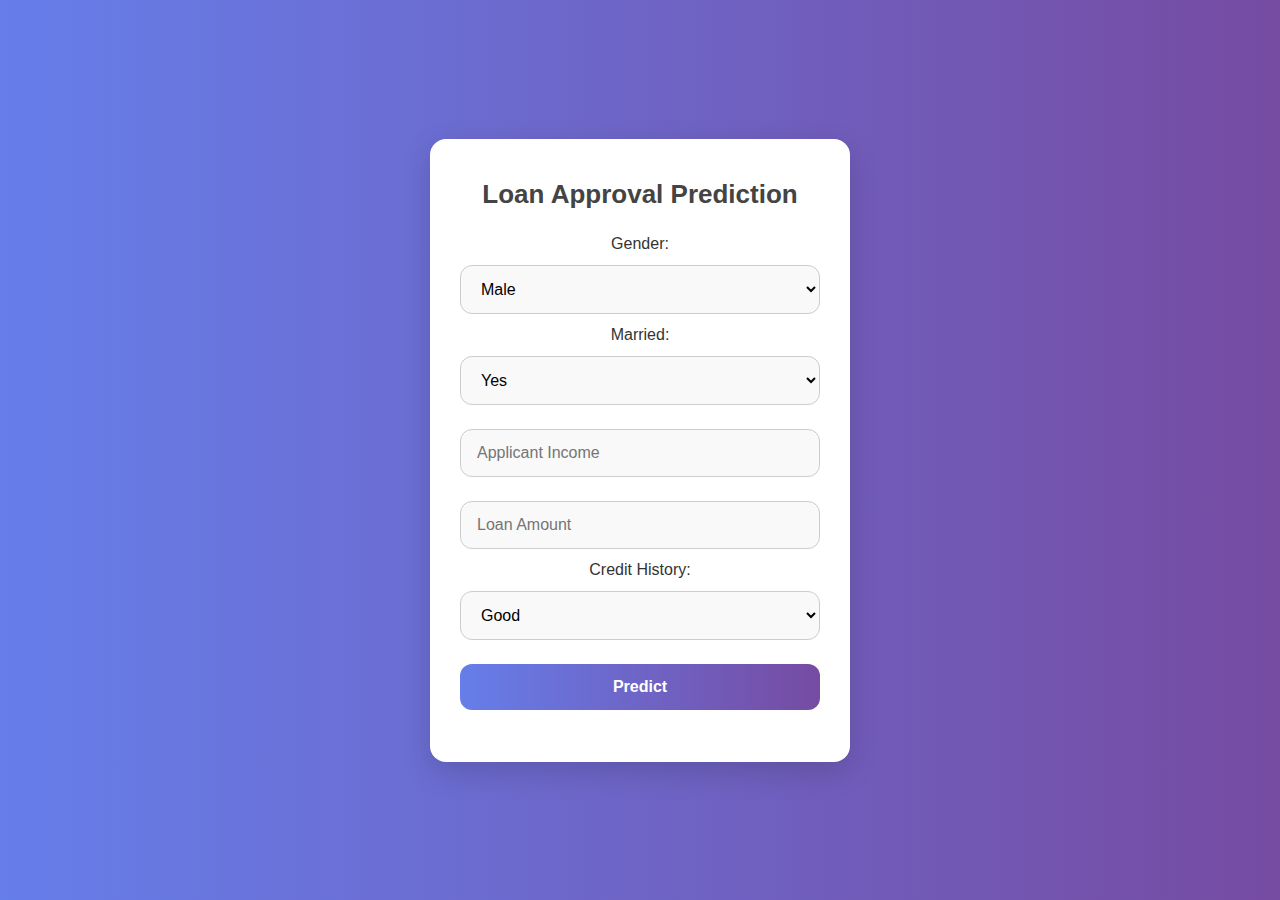
<file: templates/index.html>
<!DOCTYPE html>
<html>
<head>
  <title>Loan Predictor</title>
  <link rel="stylesheet" href="/static/style.css">
</head>
<body>
<div class="container">
  <h2>Loan Approval Prediction</h2>
  <form action="/predict" method="post">

    <label for="gender">Gender:</label>
    <select name="gender" required>
      <option value="Male">Male</option>
      <option value="Female">Female</option>
    </select><br>

    <label for="married">Married:</label>
    <select name="married" required>
      <option value="Yes">Yes</option>
      <option value="No">No</option>
    </select><br>

    <input type="number" name="income" placeholder="Applicant Income" required><br>

    <input type="number" name="loan" placeholder="Loan Amount" required><br>

    <label for="history">Credit History:</label>
    <select name="history" required>
      <option value="Good">Good</option>
      <option value="Bad">Bad</option>
    </select><br>

    <button type="submit">Predict</button>
  </form>
</div>
</body>
</html>
</file>
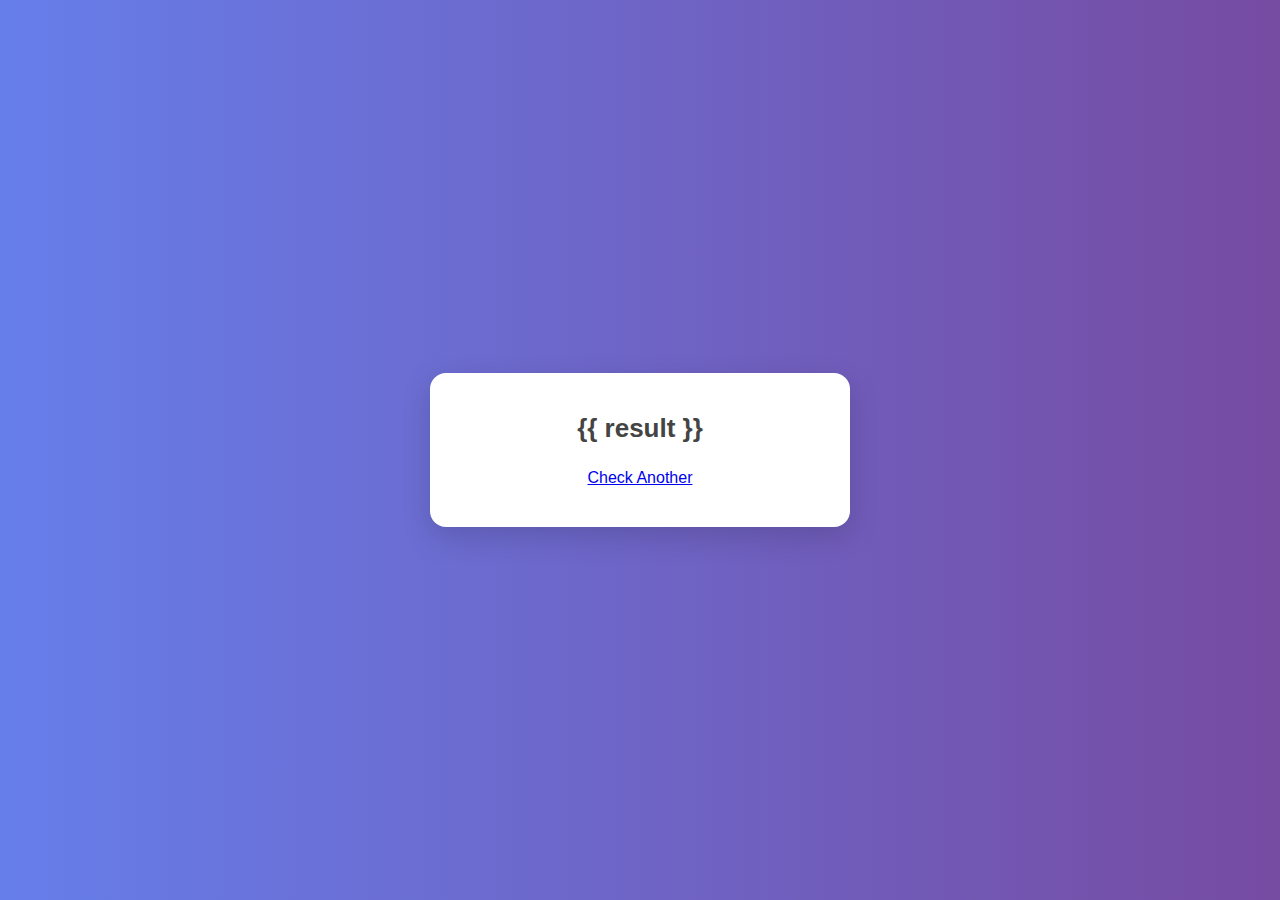
<file: templates/result.html>
<!DOCTYPE html>
<html>
<head><title>Result</title><link rel="stylesheet" href="/static/style.css"></head>
<body>
<div class="container">
  <h2>{{ result }}</h2>
  <a href="/">Check Another</a>
</div>
</body>
</html>
</file>
<file: static/style.css>
/* Reset and base styles */
* {
  box-sizing: border-box;
  margin: 0;
  padding: 0;
}

body {
  font-family: 'Poppins', sans-serif;
  background: linear-gradient(to right, #667eea, #764ba2);
  min-height: 100vh;
  display: flex;
  align-items: center;
  justify-content: center;
  color: #333;
}

/* Container styling */
.container {
  background: #fff;
  padding: 40px 30px;
  border-radius: 16px;
  box-shadow: 0 10px 30px rgba(0, 0, 0, 0.15);
  width: 100%;
  max-width: 420px;
  text-align: center;
  animation: fadeIn 0.8s ease;
}

/* Header */
.container h2 {
  font-size: 26px;
  margin-bottom: 25px;
  color: #444;
}

/* Shared styles for input and button */
input,
select,
button {
  width: 100%;
  padding: 14px 16px;
  margin: 12px 0;
  border-radius: 12px;
  font-size: 16px;
  transition: all 0.3s ease;
}

/* Inputs and dropdowns */
input,
select {
  border: 1px solid #ccc;
  background: #f9f9f9;
}

input:focus,
select:focus {
  outline: none;
  border-color: #667eea;
  box-shadow: 0 0 5px rgba(102, 126, 234, 0.5);
  background: #fff;
}

/* Button styling */
button {
  background: linear-gradient(to right, #667eea, #764ba2);
  border: none;
  color: #fff;
  font-weight: 600;
  cursor: pointer;
}

button:hover {
  background: linear-gradient(to right, #5a67d8, #6b46c1);
  transform: translateY(-2px);
}

button:active {
  transform: scale(0.98);
}

/* Animation */
@keyframes fadeIn {
  from {
    opacity: 0;
    transform: translateY(20px);
  }
  to {
    opacity: 1;
    transform: translateY(0);
  }
}

/* Responsive */
@media (max-width: 480px) {
  .container {
    padding: 30px 20px;
  }
  .container h2 {
    font-size: 22px;
  }
}
</file>
